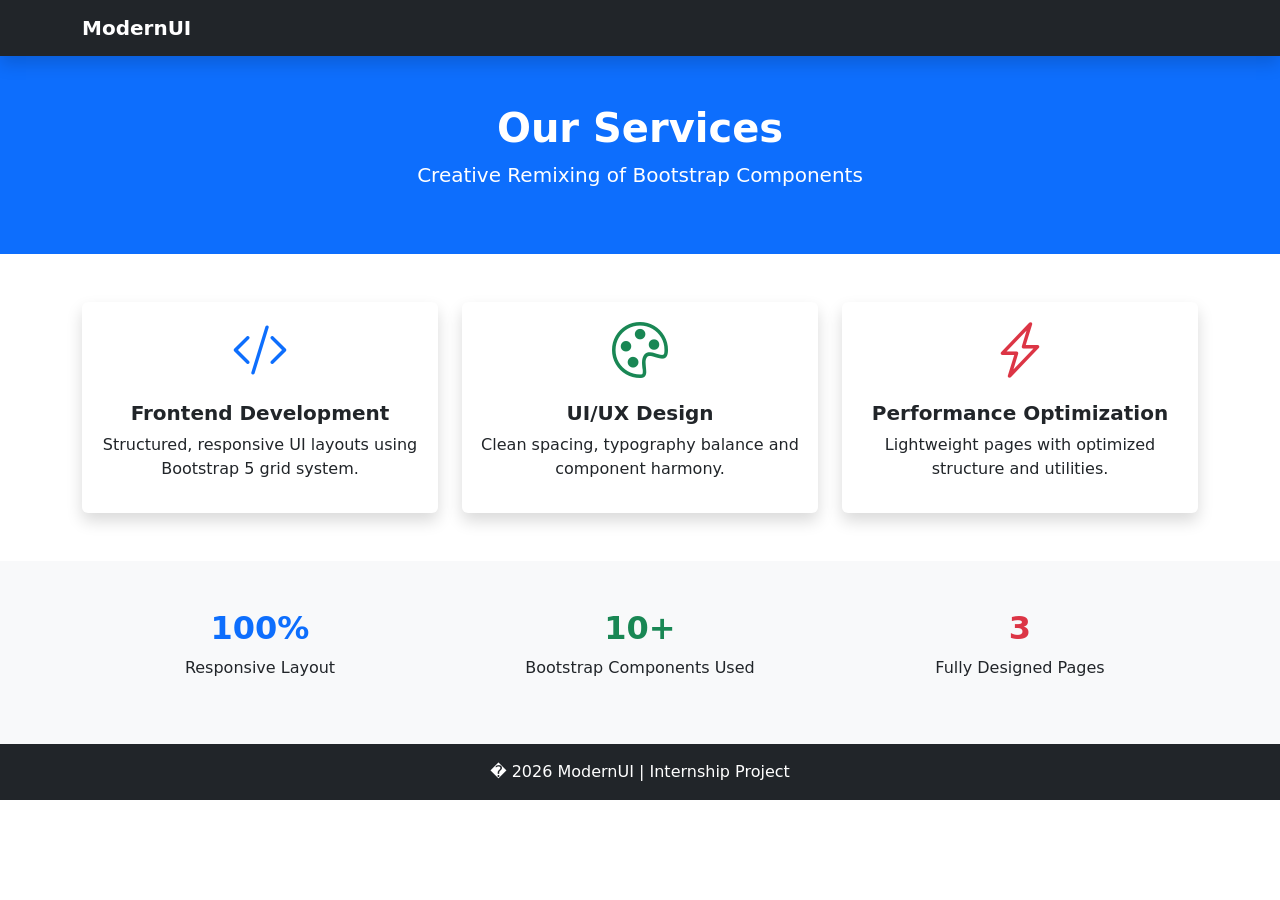
<file: about.html>
<!DOCTYPE html>
<html lang="en">
<head>
<meta charset="UTF-8">
<meta name="viewport" content="width=device-width, initial-scale=1">
<title>ModernUI - Services</title>

<link href="https://cdn.jsdelivr.net/npm/bootstrap@5.3.2/dist/css/bootstrap.min.css" rel="stylesheet">
<link href="https://cdn.jsdelivr.net/npm/bootstrap-icons@1.11.3/font/bootstrap-icons.css" rel="stylesheet">
<link rel="stylesheet" href="css/style.css">
</head>
<body>

<!-- Navbar -->
<nav class="navbar navbar-expand-lg navbar-dark bg-dark sticky-top shadow">
  <div class="container">
    <a class="navbar-brand fw-bold" href="index.html">ModernUI</a>
  </div>
</nav>

<!-- Page Header -->
<section class="bg-primary text-white text-center py-5">
  <div class="container">
    <h1 class="fw-bold">Our Services</h1>
    <p class="lead">Creative Remixing of Bootstrap Components</p>
  </div>
</section>

<!-- Services Section -->
<section class="py-5">
<div class="container">
<div class="row g-4">

<div class="col-md-4">
<div class="card border-0 shadow h-100 text-center">
<div class="card-body">
<i class="bi bi-code-slash display-4 text-primary"></i>
<h5 class="fw-bold mt-3">Frontend Development</h5>
<p>Structured, responsive UI layouts using Bootstrap 5 grid system.</p>
</div>
</div>
</div>

<div class="col-md-4">
<div class="card border-0 shadow h-100 text-center">
<div class="card-body">
<i class="bi bi-palette display-4 text-success"></i>
<h5 class="fw-bold mt-3">UI/UX Design</h5>
<p>Clean spacing, typography balance and component harmony.</p>
</div>
</div>
</div>

<div class="col-md-4">
<div class="card border-0 shadow h-100 text-center">
<div class="card-body">
<i class="bi bi-lightning-charge display-4 text-danger"></i>
<h5 class="fw-bold mt-3">Performance Optimization</h5>
<p>Lightweight pages with optimized structure and utilities.</p>
</div>
</div>
</div>

</div>
</div>
</section>

<!-- Statistics Section -->
<section class="bg-light py-5">
<div class="container text-center">
<div class="row">

<div class="col-md-4">
<h2 class="fw-bold text-primary">100%</h2>
<p>Responsive Layout</p>
</div>

<div class="col-md-4">
<h2 class="fw-bold text-success">10+</h2>
<p>Bootstrap Components Used</p>
</div>

<div class="col-md-4">
<h2 class="fw-bold text-danger">3</h2>
<p>Fully Designed Pages</p>
</div>

</div>
</div>
</section>

<footer class="bg-dark text-white text-center py-3">
� 2026 ModernUI | Internship Project
</footer>

</body>
</html>
</file>
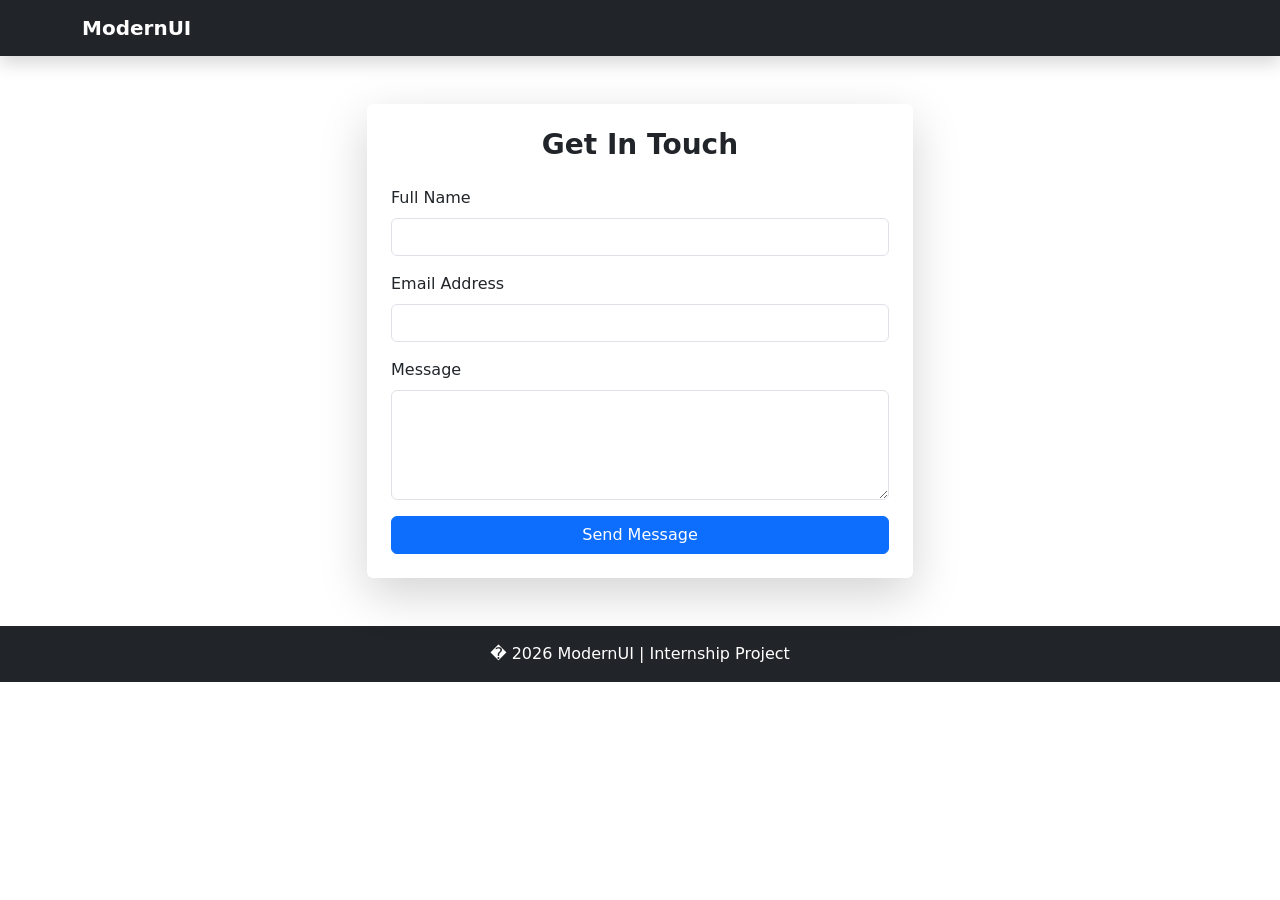
<file: contact.html>
<!DOCTYPE html>
<html lang="en">
<head>
<meta charset="UTF-8">
<meta name="viewport" content="width=device-width, initial-scale=1">
<title>ModernUI - Contact</title>

<link href="https://cdn.jsdelivr.net/npm/bootstrap@5.3.2/dist/css/bootstrap.min.css" rel="stylesheet">
<link href="https://cdn.jsdelivr.net/npm/bootstrap-icons@1.11.3/font/bootstrap-icons.css" rel="stylesheet">
<link rel="stylesheet" href="css/style.css">
</head>
<body>

<nav class="navbar navbar-expand-lg navbar-dark bg-dark sticky-top shadow">
  <div class="container">
    <a class="navbar-brand fw-bold" href="index.html">ModernUI</a>
  </div>
</nav>

<section class="py-5">
<div class="container">
<div class="row justify-content-center">

<div class="col-md-6">
<div class="card shadow-lg border-0">
<div class="card-body p-4">

<h3 class="text-center fw-bold mb-4">Get In Touch</h3>

<form class="needs-validation" novalidate>

<div class="mb-3">
<label class="form-label">Full Name</label>
<input type="text" class="form-control" required>
<div class="invalid-feedback">Please enter your name.</div>
</div>

<div class="mb-3">
<label class="form-label">Email Address</label>
<input type="email" class="form-control" required>
<div class="invalid-feedback">Please enter valid email.</div>
</div>

<div class="mb-3">
<label class="form-label">Message</label>
<textarea class="form-control" rows="4" required></textarea>
<div class="invalid-feedback">Message cannot be empty.</div>
</div>

<button class="btn btn-primary w-100">Send Message</button>

</form>

</div>
</div>
</div>

</div>
</div>
</section>

<footer class="bg-dark text-white text-center py-3">
� 2026 ModernUI | Internship Project
</footer>

<script>
(() => {
'use strict'
const forms = document.querySelectorAll('.needs-validation')
Array.from(forms).forEach(form => {
form.addEventListener('submit', event => {
if (!form.checkValidity()) {
event.preventDefault()
event.stopPropagation()
}
form.classList.add('was-validated')
}, false)
})
})()
</script>

<script src="https://cdn.jsdelivr.net/npm/bootstrap@5.3.2/dist/js/bootstrap.bundle.min.js"></script>

</body>
</html>
</file>
<file: css/style.css>
.hero {
height: 90vh;
background: linear-gradient(135deg, #0d6efd, #6610f2);
}

.card {
transition: 0.3s;
}

.card:hover {
transform: translateY(-10px);
}

.cta {
background: linear-gradient(135deg, #6610f2, #0d6efd);
}
</file>
